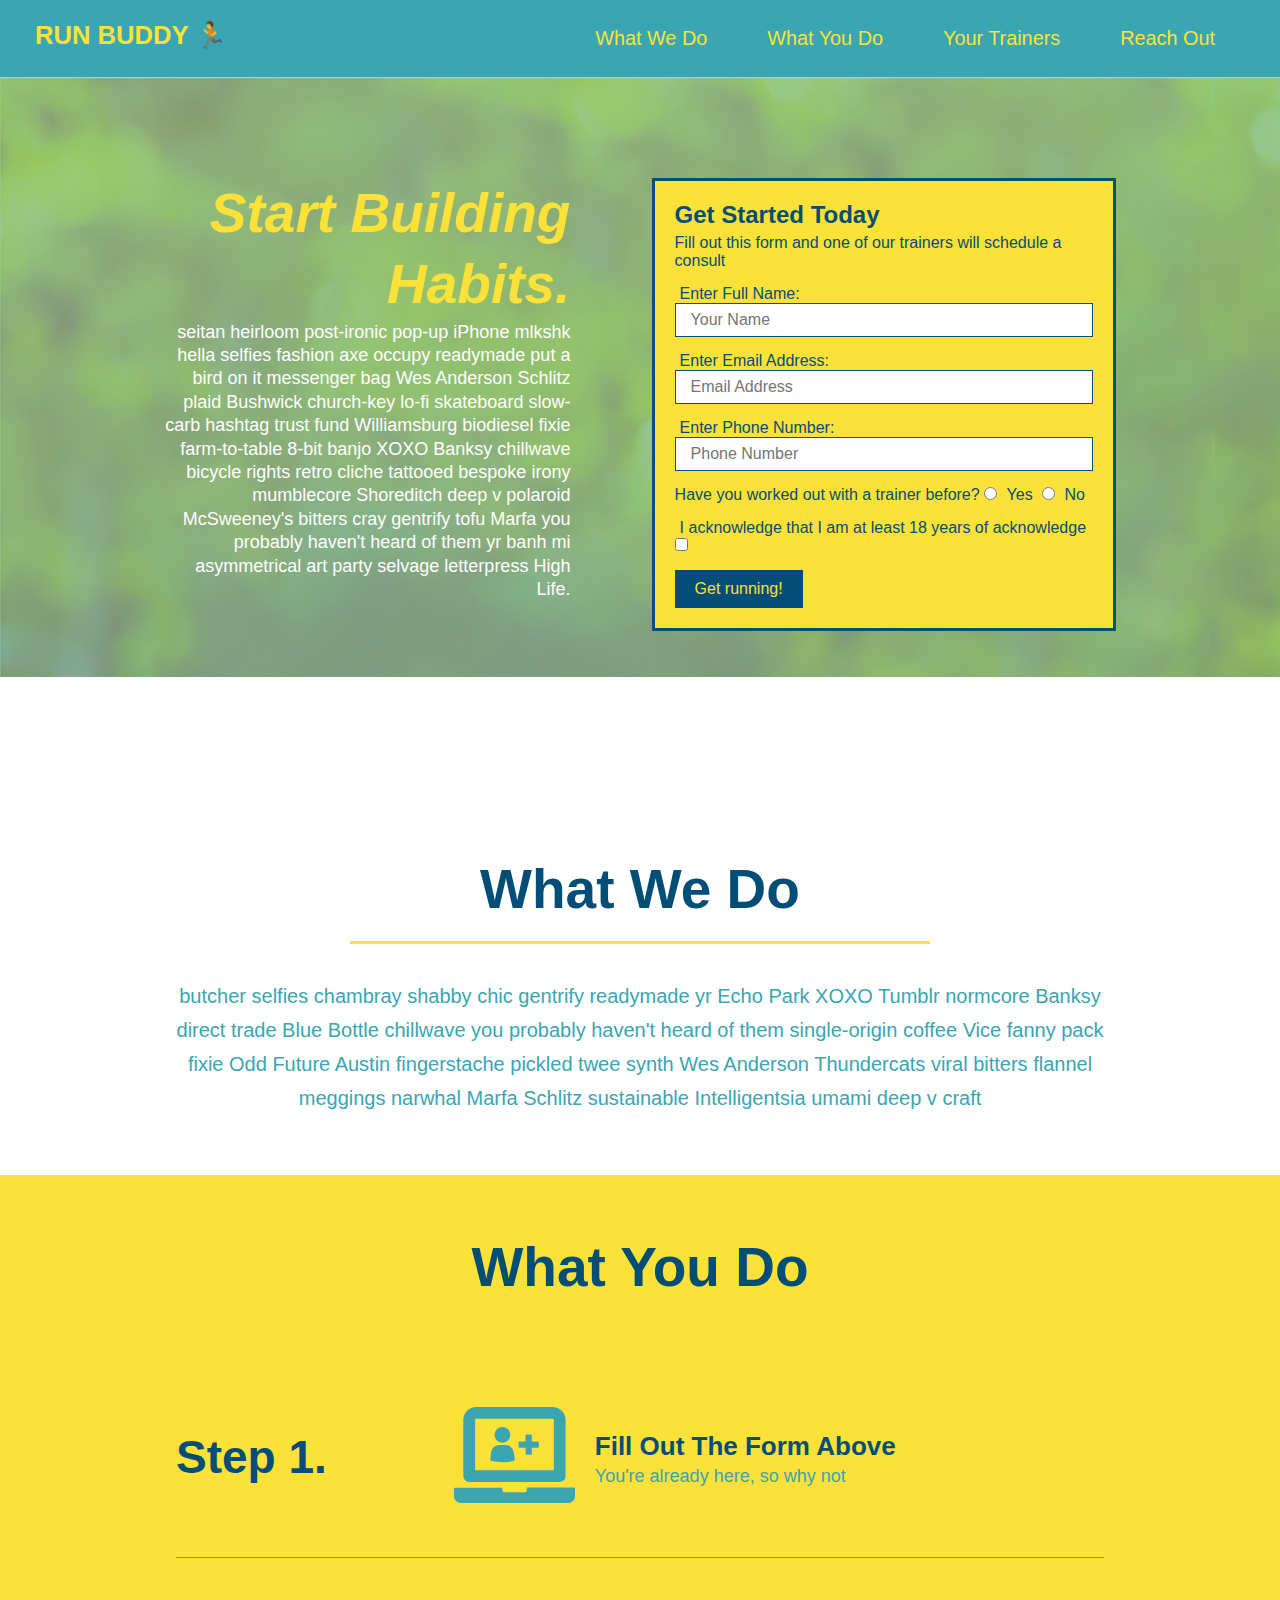
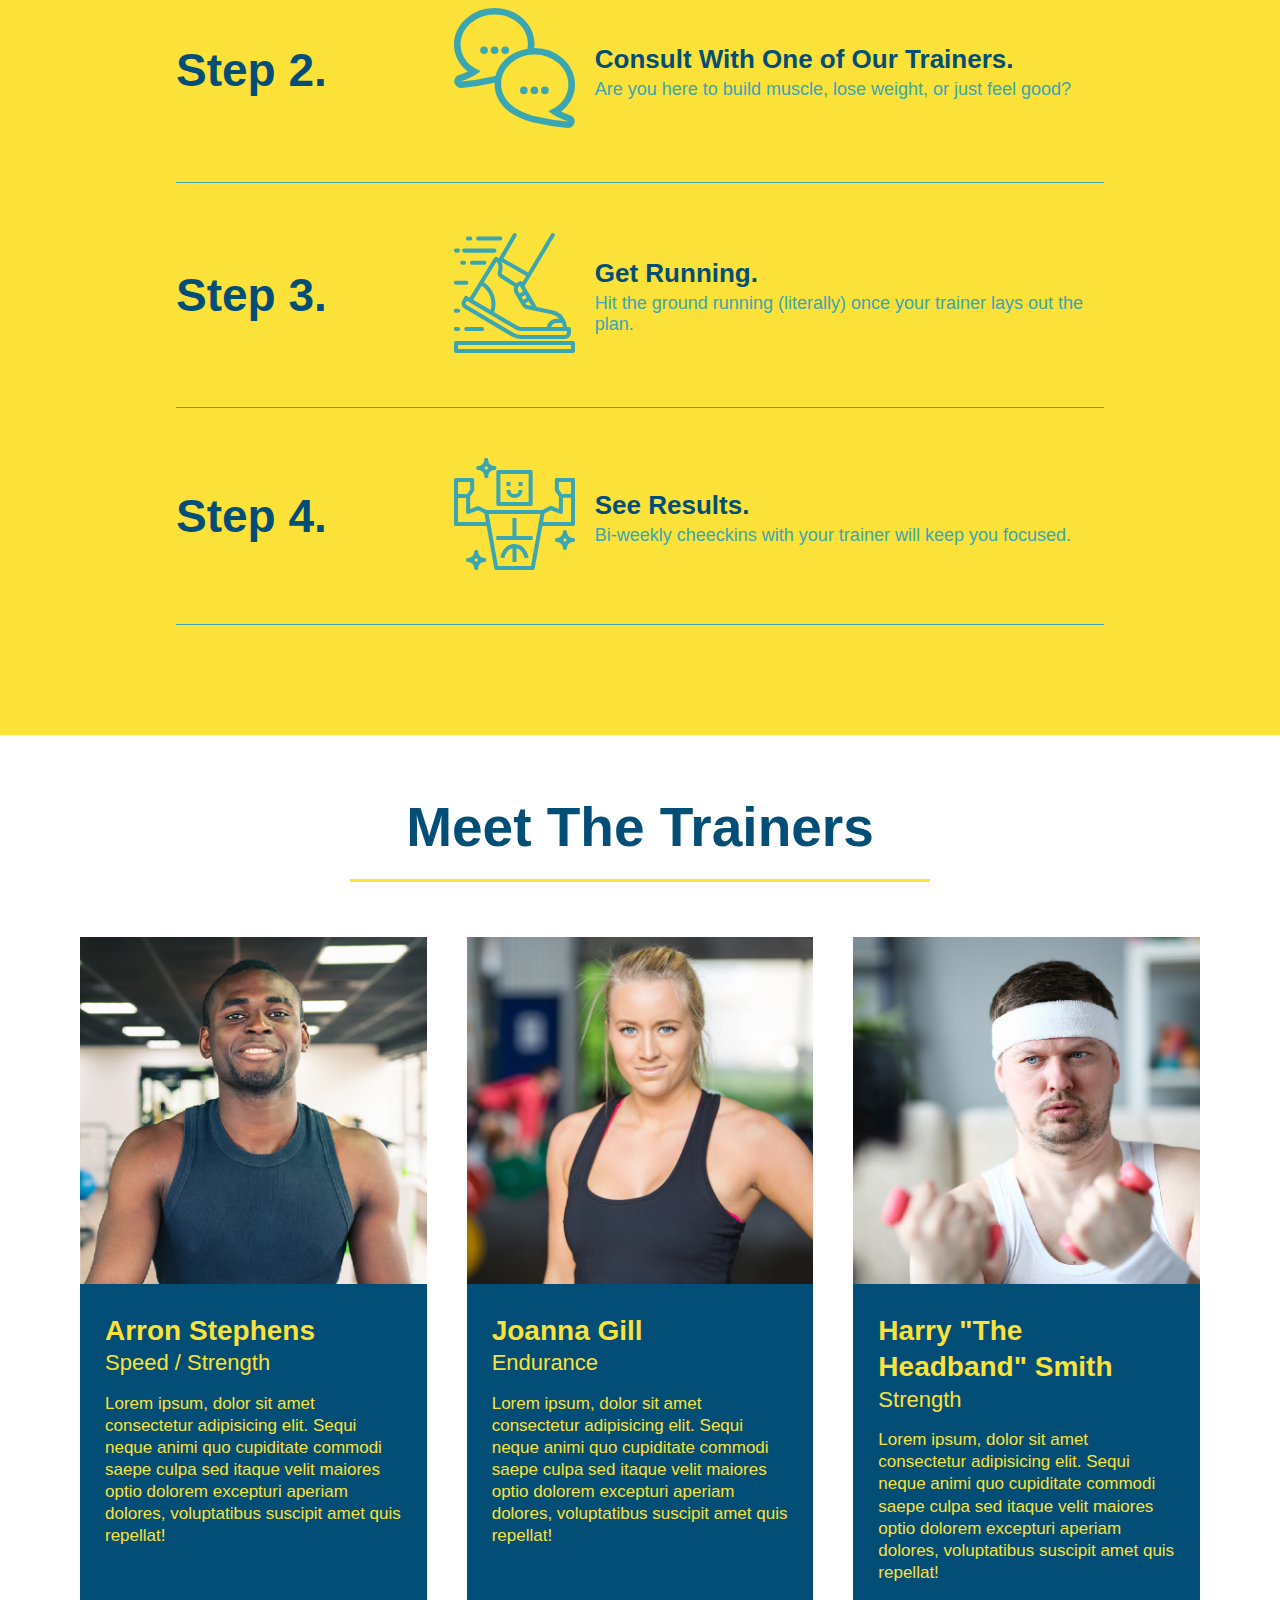
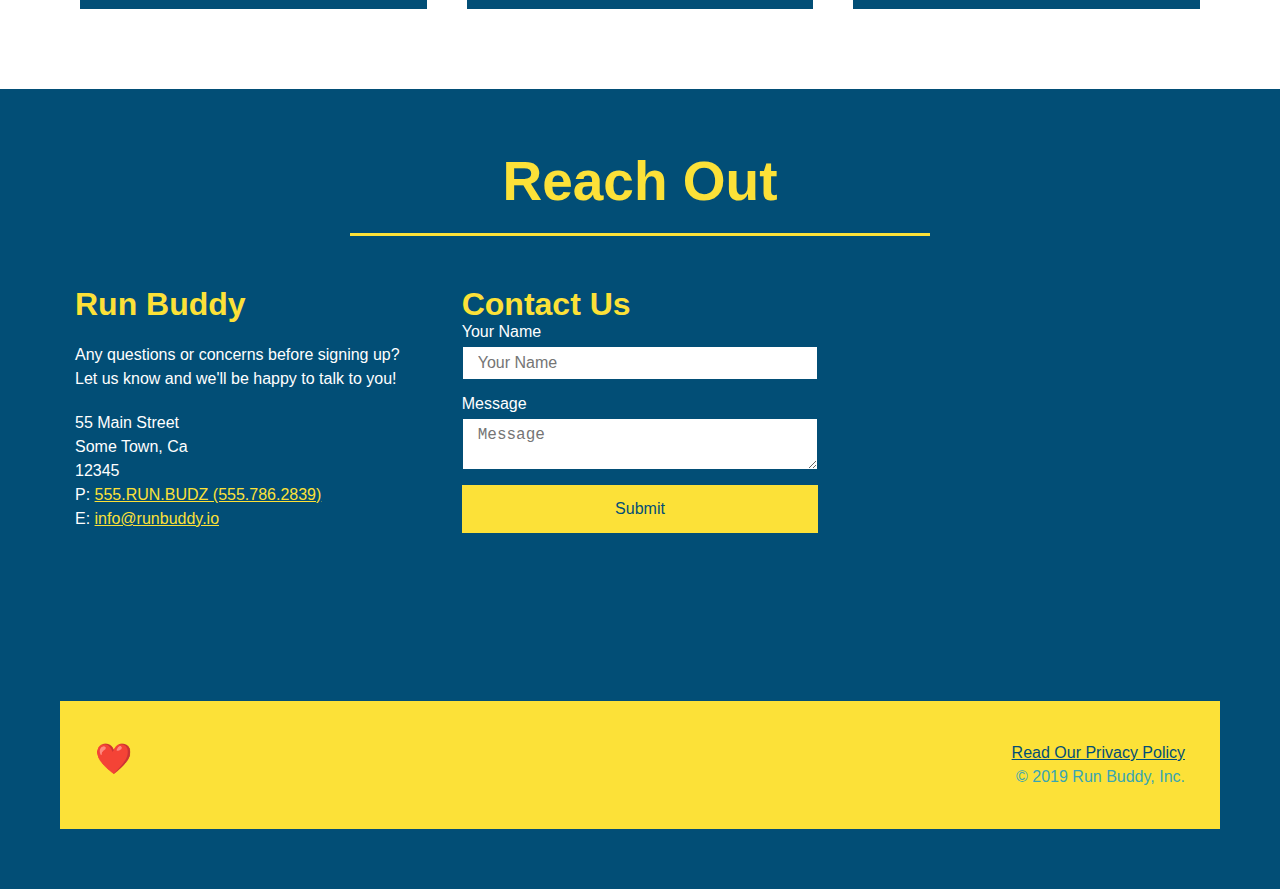
<file: index.html>
<!DOCTYPE html>
<html lang="en">
  <head>
    <link rel="stylesheet" href="./assets/css/style.css" />
    <meta name="viewport" content="width=device-width, initial-scale=1.0" />
    <meta charset="utf-8" />
    <title>Run Buddy</title>
  </head>

  <body>
    <!-- navigation -->
    <header>
      <h1>
        <a href="/">RUN BUDDY 🏃</a>
      </h1>
      <nav>
        <!-- Unordered list element -->
        <ul>
          <!-- List item element -->
          <li>
            <!-- Anchor element -->
            <a href="#what-we-do">What We Do</a>
          </li>
          <li>
            <a href="#what-you-do">What You Do</a>
          </li>
          <li>
            <a href="#your-trainers">Your Trainers</a>
          </li>
          <li>
            <a href="#reach-out">Reach Out</a>
          </li>
        </ul>
      </nav>
    </header>

    <section class="hero">
      <div class="hero-cta">
        <h2>Start Building Habits.</h2>
        <p>
          seitan heirloom post-ironic pop-up iPhone mlkshk hella selfies fashion axe occupy readymade put a bird on it messenger bag Wes Anderson Schlitz plaid Bushwick church-key lo-fi skateboard slow-carb hashtag trust fund Williamsburg biodiesel fixie farm-to-table 8-bit banjo XOXO Banksy chillwave bicycle rights retro cliche tattooed bespoke irony mumblecore Shoreditch deep v polaroid McSweeney's bitters cray gentrify tofu Marfa you probably haven't heard of them yr banh mi asymmetrical art party selvage letterpress High Life.
        </p>
      </div>
      <div class="hero-form">
        <h3>Get Started Today</h3>
        <p>
          Fill out this form and one of our trainers will schedule a consult
        </p>
        <form>
          <label for="name">Enter Full Name:</label>
          <input
            type="text"
            placeholder="Your Name"
            name="name"
            id="name"
            class="form-input"
          />
          <label for="email">Enter Email Address:</label>
          <input
            type="email"
            placeholder="Email Address"
            name="email"
            id="email"
            class="form-input"
          />
          <label for="phone">Enter Phone Number:</label>
          <input
            type="tel"
            placeholder="Phone Number"
            name="phone"
            id="phone"
            class="form-input"
          />
          <p>
            Have you worked out with a trainer before?
            <input type="radio" name="trainer-confirm" id="trainer-yes" />
            <label for="trainer-yes">Yes</label>
            <input type="radio" name="trainer-confirm" id="trainer-no" />
            <label for="trainer-no">No</label>
          </p>
          <p>
            <label for="checkbox">
              I acknowledge that I am at least 18 years of acknowledge
            </label>
            <input type="checkbox" name="confirm-age" id="checkbox" />
          </p>
          <button type="submit" class="button">Get running!</button>
        </form>
      </div>
    </section>

    <!-- hero/jumbotron -->
    <section></section>

    <!-- "what we do" section -->
    <section id="what-we-do" class="intro">
      <div class="flex-row">
        <h2 class="section-title primary-border">What We Do</h2>
      </div>
      <p>
        butcher selfies chambray shabby chic gentrify readymade yr Echo Park
        XOXO Tumblr normcore Banksy direct trade Blue Bottle chillwave you
        probably haven't heard of them single-origin coffee Vice fanny pack
        fixie Odd Future Austin fingerstache pickled twee synth Wes Anderson
        Thundercats viral bitters flannel meggings narwhal Marfa Schlitz
        sustainable Intelligentsia umami deep v craft
      </p>
    </section>

    <!-- "what you do" section-->
    <section id="what-you-do" class="steps" >
      <div class="flex-row">
        <h2 class="section-title primary-border">What You Do</h2>
      </div>
      <div class="step">
        <h3>Step 1.</h3>
        <div class="step-info">
          <div class="step-img">
            <img src="./assets/images/step-1.svg" alt="" />
          </div>
          <div class="step-text">
            <h4>Fill Out The Form Above</h4>
            <p>You're already here, so why not</p>
          </div>
        </div>
      </div>

      <div class="step">
        <h3>Step 2.</h3>
        <div class="step-info">
          <div class="step-img">
            <img src="./assets/images/step-2.svg" alt="" />
          </div>
          <div class="step-text">
            <h4>Consult With One of Our Trainers.</h4>
            <p>Are you here to build muscle, lose weight, or just feel good?</p>
          </div>
        </div>
      </div>

      <div class="step">
        <h3>Step 3.</h3>
        <div class="step-info">
          <div class="step-img">
            <img src="./assets/images/step-3.svg" alt="" />
          </div>
          <div class="step-text">
            <h4>Get Running.</h4>
            <p>Hit the ground running (literally) once your trainer lays out the plan.</p>
          </div>
        </div>
      </div>

      <div class="step">
        <h3>Step 4.</h3>
        <div class="step-info">
          <div class="step-img">
            <img src="./assets/images/step-4.svg" alt="" />
          </div>
          <div class="step-text">
            <h4>See Results.</h4>
            <p>Bi-weekly cheeckins with your trainer will keep you focused.</p>
          </div>
        </div>
      </div>
    </section>

    <!-- "meet the trainers" section -->
    <section id="your-trainers">
      <div class="flex-row">
        <h2 class="section-title primary-border">Meet The Trainers</h2>
      </div>

      <div class="trainers">
        <article class="trainer">
          <img src="./assets/images/trainer-1.jpg" alt="Arron Stephens in his workout clothes, ready to pump iron" />
          <div class="trainer-bio">
            <h3 class="trainer-name">Arron Stephens</h3>
            <h4 class="trainer-role">Speed / Strength</h4>
            <p>
              Lorem ipsum, dolor sit amet consectetur adipisicing elit. Sequi neque animi quo cupiditate commodi saepe culpa sed
              itaque velit maiores optio dolorem excepturi aperiam dolores, voluptatibus suscipit amet quis repellat!
            </p>
          </div>
        </article>
        <article class="trainer">
          <img src="./assets/images/trainer-2.jpg" alt="Joanna Gill cooling off after a workout" />
          <div class="trainer-bio">
            <h3 class="trainer-name">Joanna Gill</h3>
            <h4 class="trainer-role">Endurance</h4>
            <p>
              Lorem ipsum, dolor sit amet consectetur adipisicing elit. Sequi neque animi quo cupiditate commodi saepe culpa sed
              itaque velit maiores optio dolorem excepturi aperiam dolores, voluptatibus suscipit amet quis repellat!
            </p>
          </div>
        </article>
        <article class="trainer">
          <img src="./assets/images/trainer-3.jpg" alt="Harry Smith wearing a headband and lifting comically small pink weights" />
          <div class="trainer-bio">
            <h3 class="trainer-name">Harry "The Headband" Smith</h3>
            <h4 class="trainer-role">Strength</h4>
            <p>
              Lorem ipsum, dolor sit amet consectetur adipisicing elit. Sequi neque animi quo cupiditate commodi saepe culpa sed
              itaque velit maiores optio dolorem excepturi aperiam dolores, voluptatibus suscipit amet quis repellat!
            </p>
          </div>
        </article>
      </div>
    </section>

    <!-- "reach out" section -->
    <section id="reach-out" class="contact">
      <div class="flex-row">
        <h2 class="section-title primary-border">Reach Out</h2>
      </div>
      <div class="contact-info">
        <div>
          <h3>Run Buddy</h3>
          <p>
            Any questions or concerns before signing up?
            <br />
            Let us know and we'll be happy to talk to you!
          </p>
          <address>
            55 Main Street <br />
            Some Town, Ca <br />
            12345 <br />
            P: <a href="tel:555.786.2839">555.RUN.BUDZ (555.786.2839)</a><br />
            E: <a href="mailto://info@runbuddy.io">info@runbuddy.io</a>
          </address>
        </div>
        <div class="contact-form">
          <h3>Contact Us</h3>
          <form>
            <label for="contact-name">Your Name</label>
            <input type="text" id="contact-name" placeholder="Your Name" />
            <label for="contact-message">Message</label>
            <textarea id="contact-message" placeholder="Message"></textarea>
            <button type="submit">Submit</button>
          </form>
        </div>
        <iframe
          src="https://www.google.com/maps/embed?pb=!1m14!1m12!1m3!1d12182.30520634488!2d-74.0652613!3d40.2407219!2m3!1f0!2f0!3f0!3m2!1i1024!2i768!4f13.1!5e0!3m2!1sen!2sus!4v1561060983193!5m2!1sen!2sus"
          frameborder="0" style="border:0" allowfullscreen></iframe>
      </div>

    <!-- footer -->
    <footer>
      <h2>❤️ Made with love by Run Buddy</h2>
      <div>
        <a href="./privacy-policy.html">Read Our Privacy Policy</a><br />
        &copy; 2019 Run Buddy, Inc.
      </div>
    </footer>
  </body>
</html>
</file>
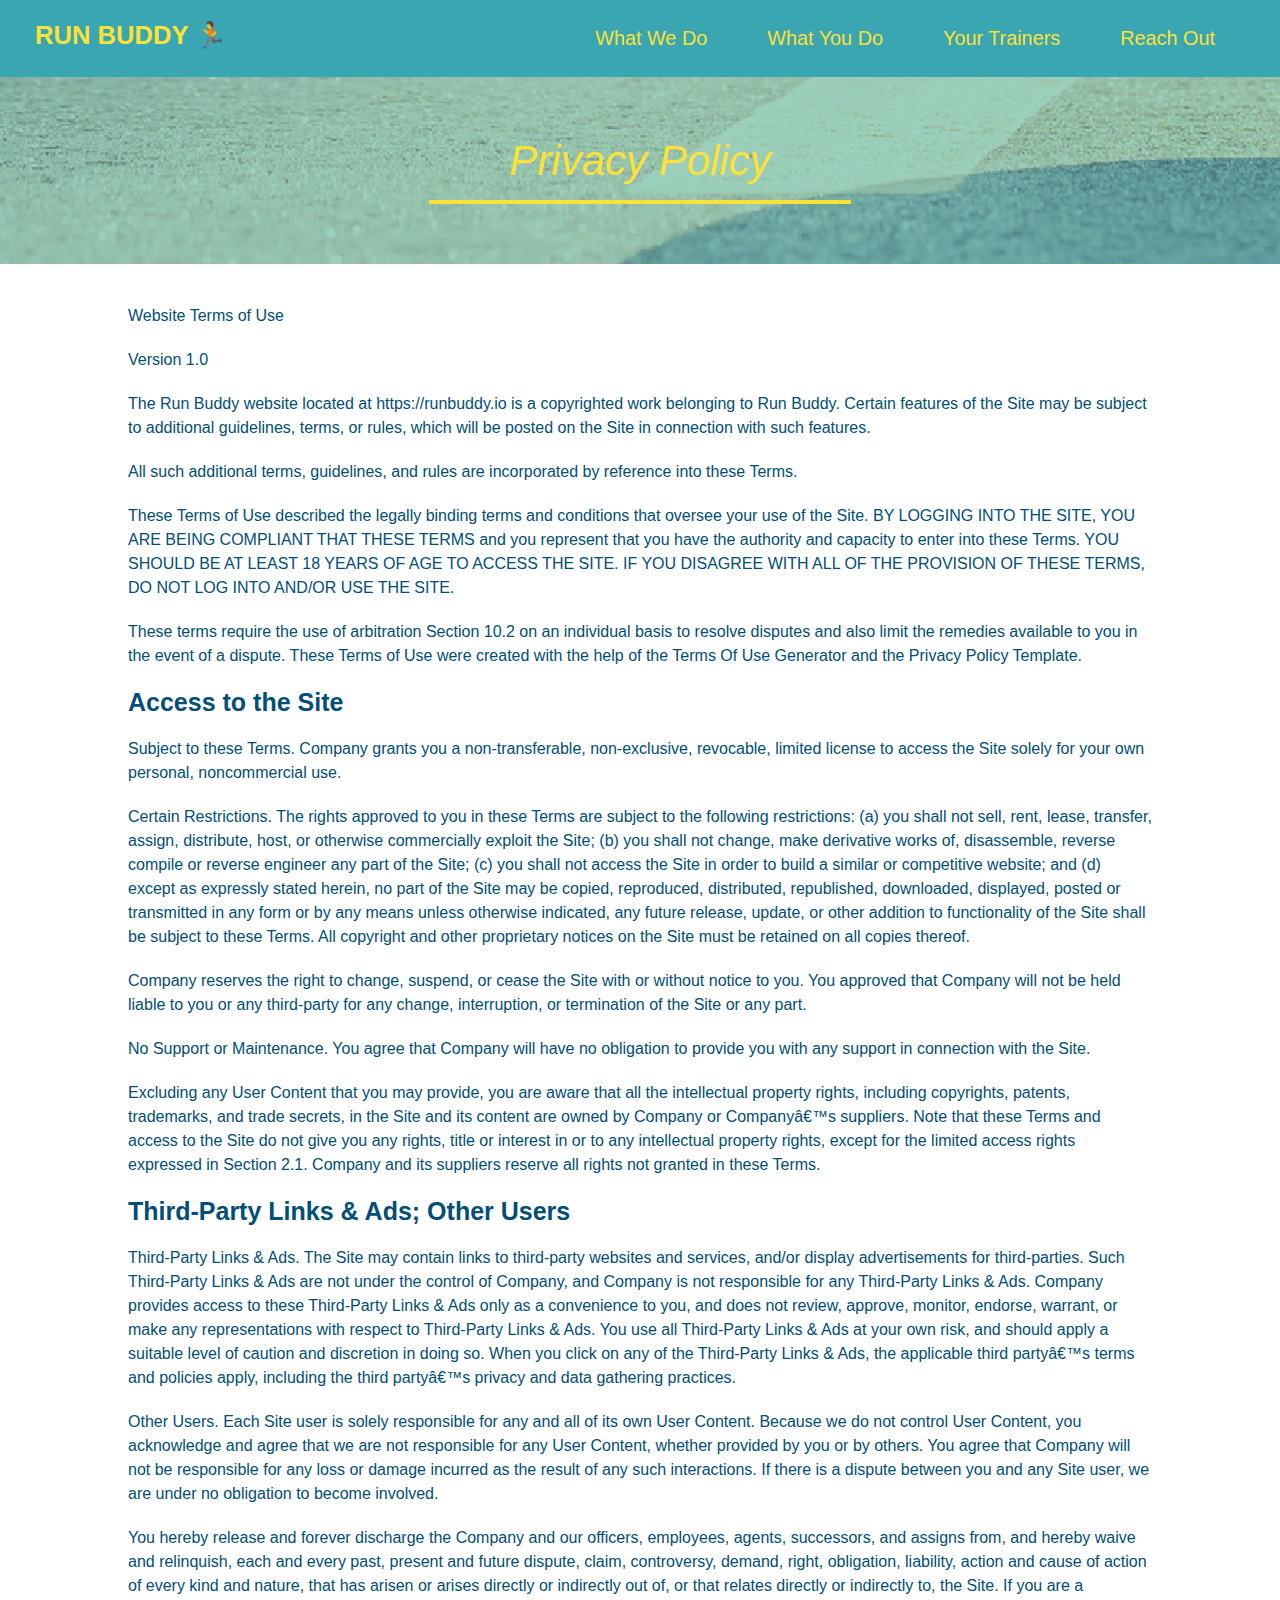
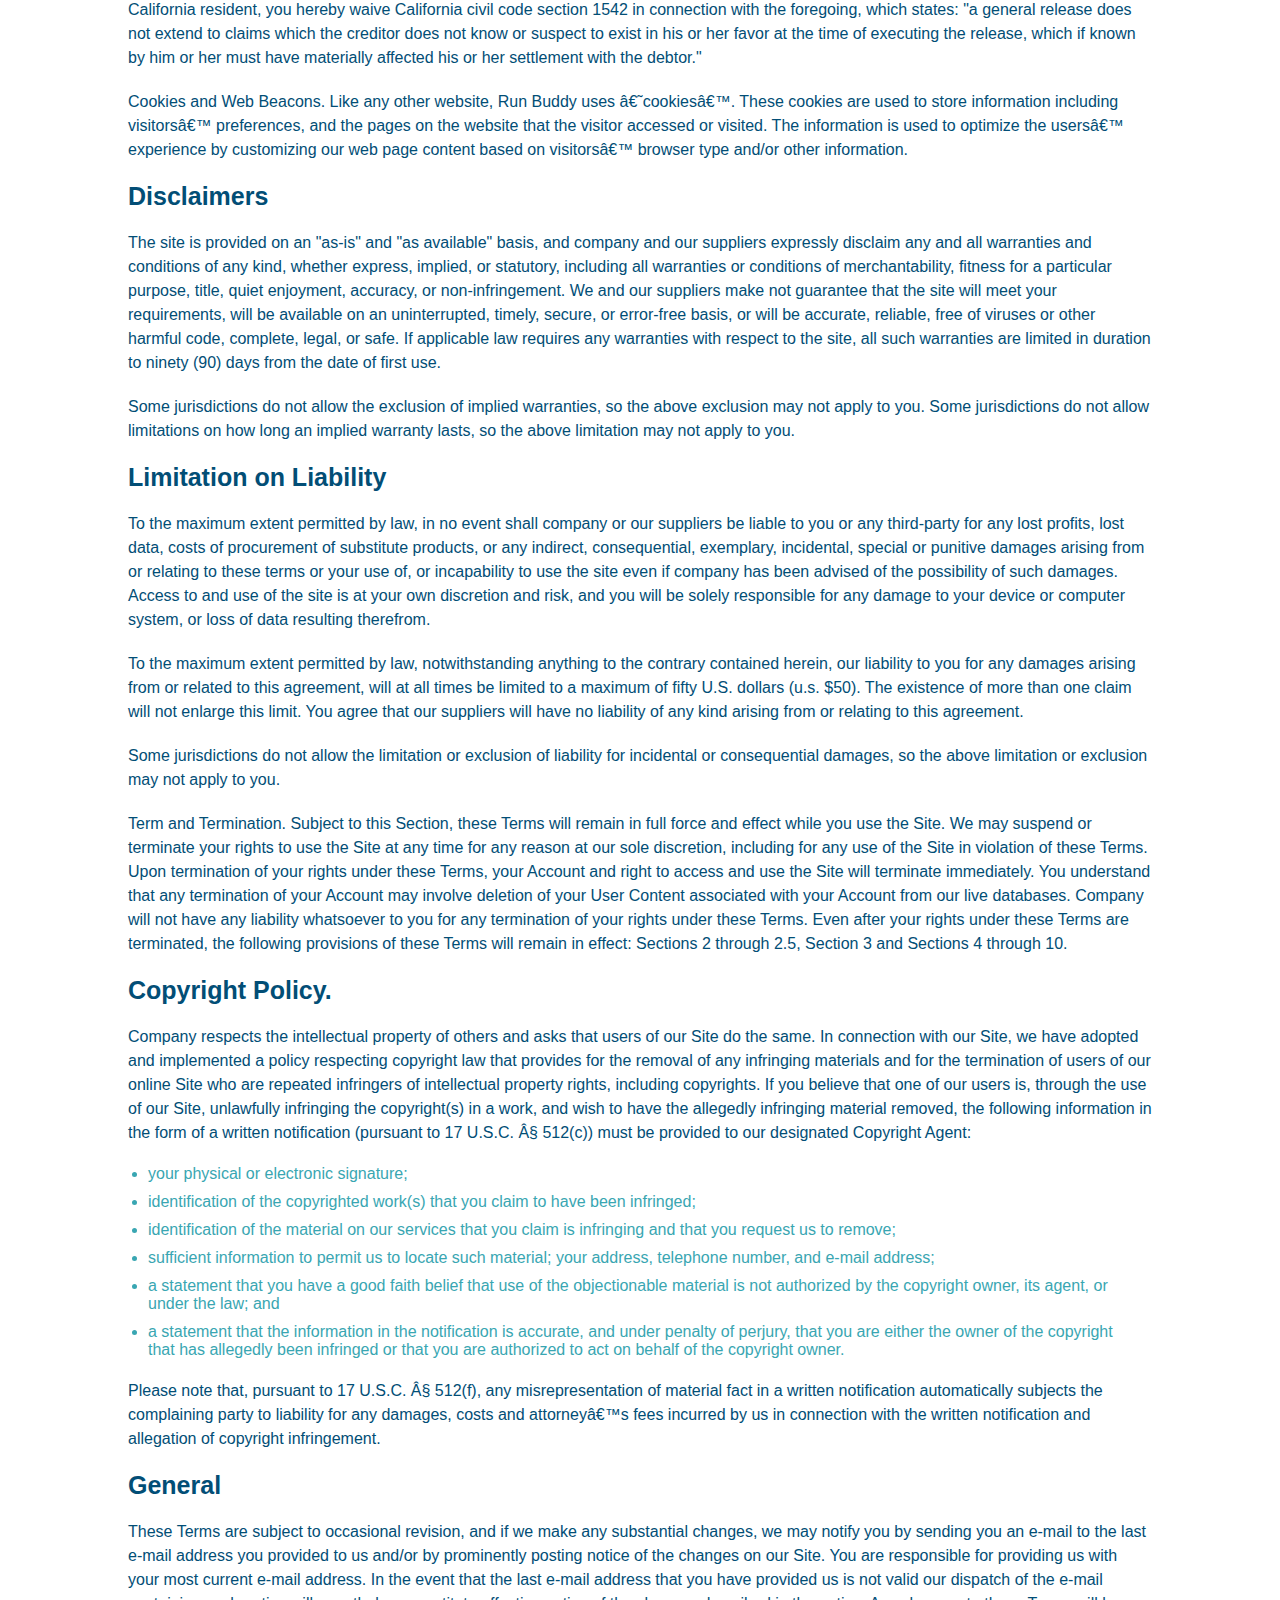
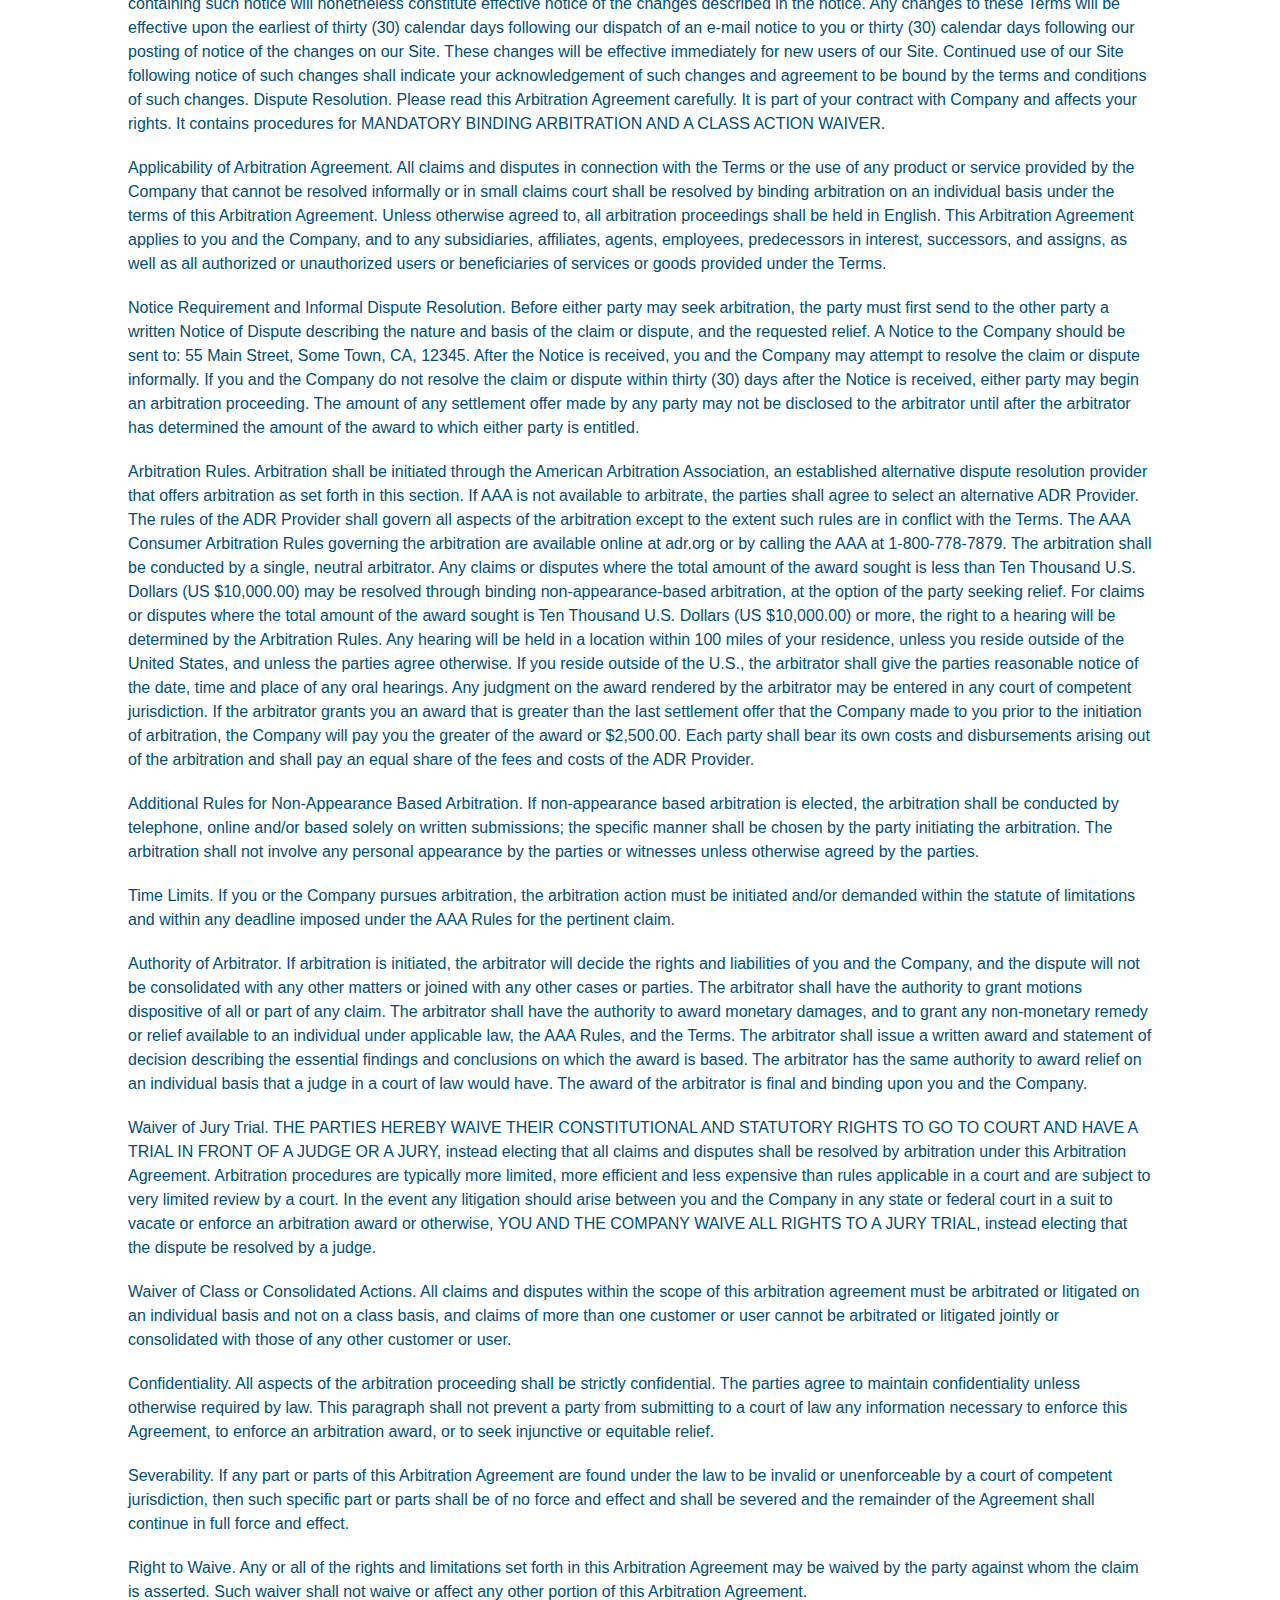
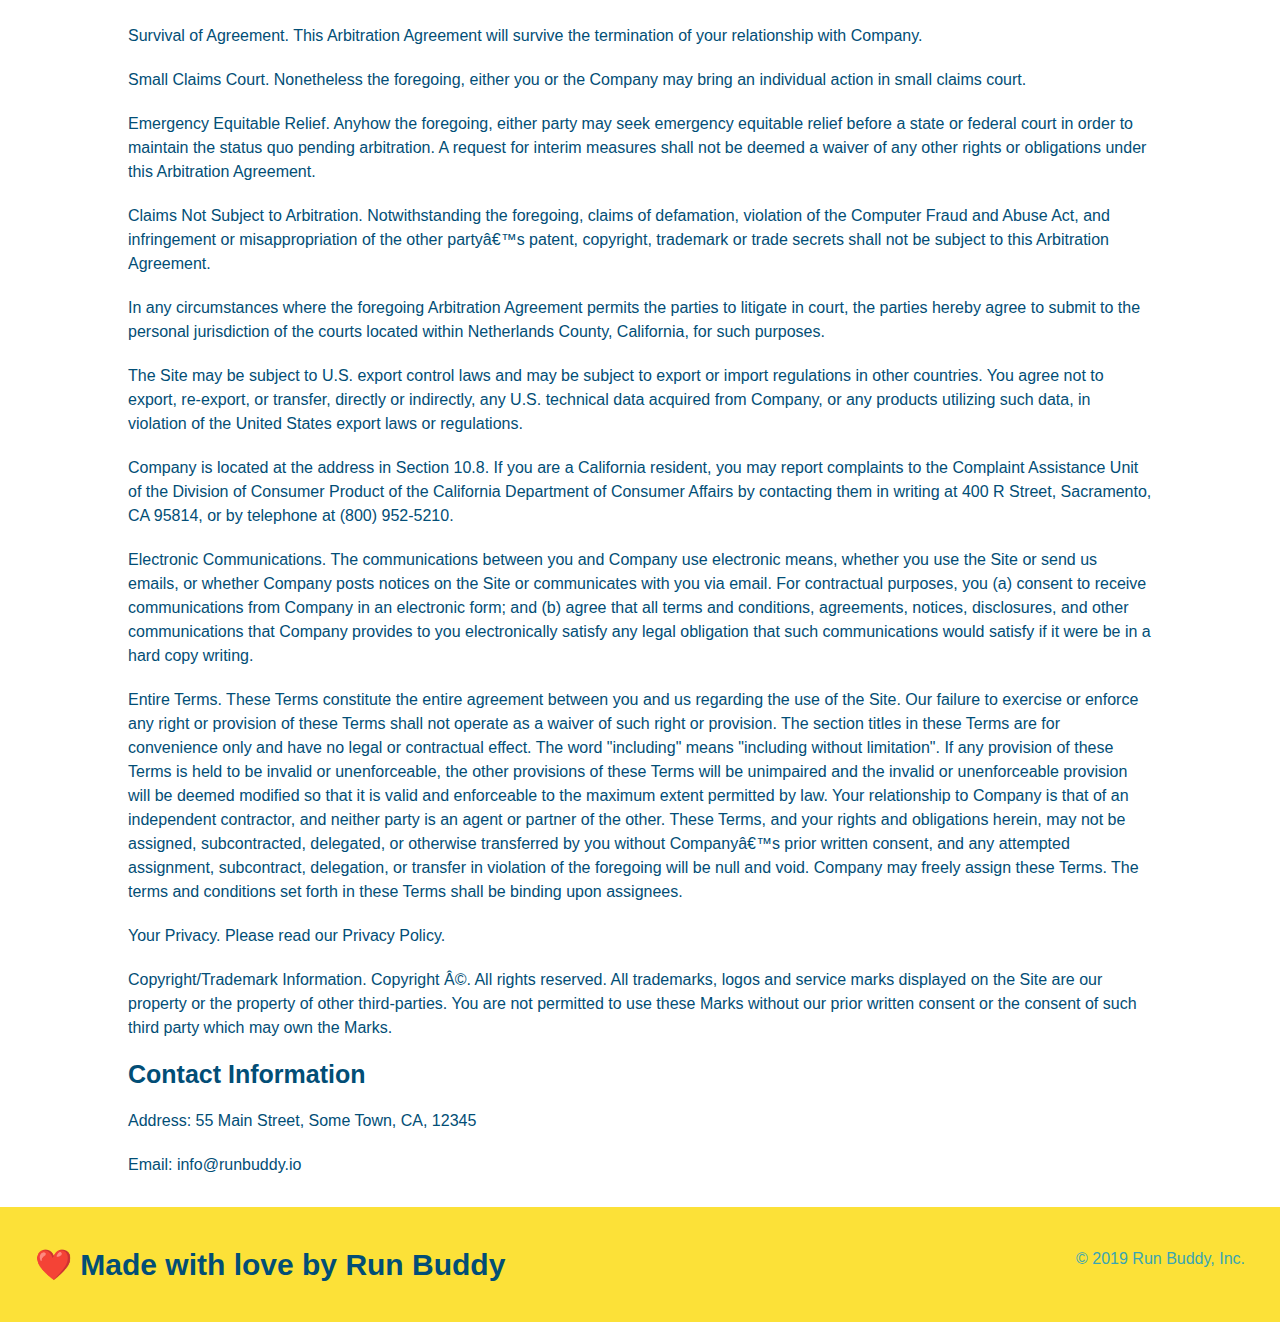
<file: privacy-policy.html>
<!DOCTYPE html>
<html lang="en">
    <head>
        <link rel="stylesheet" href="./assets/css/style.css" />
        <link rel="stylesheet" href="./assets/css/secondary-style.css" />
        <meta name="viewport" content="width=device-width, initial-scale=1.0" />
        <meta charset="UTF-8" />
        <title>Privacy Policy - Run Buddy</title>
    </head>
    <body>
            <!-- navigation -->
    <header>
        <h1>
          <a href="/">RUN BUDDY 🏃</a>
        </h1>
        <nav>
          <!-- Unordered list element -->
          <ul>
            <!-- List item element -->
            <li>
              <!-- Anchor element -->
              <a href="./index.html#what-we-do">What We Do</a>
            </li>
            <li>
              <a href="./index.html#what-you-do">What You Do</a>
            </li>
            <li>
              <a href="./index.html#your-trainers">Your Trainers</a>
            </li>
            <li>
              <a href="./index.html#reach-out">Reach Out</a>
            </li>
          </ul>
        </nav>
      </header>
      <!-- Hero -->
      <section class="hero hero-secondary">
        <h2 class="page-title">
            Privacy Policy
        </h2>
      </section>
      <article class="secondary-content">
        <p>
            Website Terms of Use
          </p>
    
          <p>
            Version 1.0
          </p>
    
          <p>
            The Run Buddy website located at https://runbuddy.io is a copyrighted work belonging to Run Buddy. Certain
            features of the Site may be subject to additional guidelines, terms, or rules, which will be posted on the Site
            in connection with such features.
          </p>
    
          <p>
            All such additional terms, guidelines, and rules are incorporated by reference into these Terms.
          </p>
    
          <p>
            These Terms of Use described the legally binding terms and conditions that oversee your use of the Site. BY
            LOGGING INTO THE SITE, YOU ARE BEING COMPLIANT THAT THESE TERMS and you represent that you have the authority
            and capacity to enter into these Terms. YOU SHOULD BE AT LEAST 18 YEARS OF AGE TO ACCESS THE SITE. IF YOU
            DISAGREE WITH ALL OF THE PROVISION OF THESE TERMS, DO NOT LOG INTO AND/OR USE THE SITE.
          </p>
    
          <p>
            These terms require the use of arbitration Section 10.2 on an individual basis to resolve disputes and also
            limit the remedies available to you in the event of a dispute. These Terms of Use were created with the help of
            the Terms Of Use Generator and the Privacy Policy Template.
          </p>
    
          <h3>
            Access to the Site
          </h3>
    
          <p>
            Subject to these Terms. Company grants you a non-transferable, non-exclusive, revocable, limited license to
            access the Site solely for your own personal, noncommercial use.
          </p>
    
          <p>
            Certain Restrictions. The rights approved to you in these Terms are subject to the following restrictions: (a)
            you shall not sell, rent, lease, transfer, assign, distribute, host, or otherwise commercially exploit the Site;
            (b) you shall not change, make derivative works of, disassemble, reverse compile or reverse engineer any part of
            the Site; (c) you shall not access the Site in order to build a similar or competitive website; and (d) except
            as expressly stated herein, no part of the Site may be copied, reproduced, distributed, republished, downloaded,
            displayed, posted or transmitted in any form or by any means unless otherwise indicated, any future release,
            update, or other addition to functionality of the Site shall be subject to these Terms. All copyright and other
            proprietary notices on the Site must be retained on all copies thereof.
          </p>
    
          <p>
            Company reserves the right to change, suspend, or cease the Site with or without notice to you. You approved
            that Company will not be held liable to you or any third-party for any change, interruption, or termination of
            the Site or any part.
          </p>
    
          <p>
            No Support or Maintenance. You agree that Company will have no obligation to provide you with any support in
            connection with the Site.
          </p>
    
          <p>
            Excluding any User Content that you may provide, you are aware that all the intellectual property rights,
            including copyrights, patents, trademarks, and trade secrets, in the Site and its content are owned by Company
            or Companyâ€™s suppliers. Note that these Terms and access to the Site do not give you any rights, title or
            interest in or to any intellectual property rights, except for the limited access rights expressed in Section
            2.1. Company and its suppliers reserve all rights not granted in these Terms.
          </p>
    
          <h3>
            Third-Party Links & Ads; Other Users
          </h3>
    
          <p>
            Third-Party Links & Ads. The Site may contain links to third-party websites and services, and/or display
            advertisements for third-parties. Such Third-Party Links & Ads are not under the control of Company, and Company
            is not responsible for any Third-Party Links & Ads. Company provides access to these Third-Party Links & Ads
            only as a convenience to you, and does not review, approve, monitor, endorse, warrant, or make any
            representations with respect to Third-Party Links & Ads. You use all Third-Party Links & Ads at your own risk,
            and should apply a suitable level of caution and discretion in doing so. When you click on any of the
            Third-Party Links & Ads, the applicable third partyâ€™s terms and policies apply, including the third partyâ€™s
            privacy and data gathering practices.
          </p>
    
          <p>
            Other Users. Each Site user is solely responsible for any and all of its own User Content. Because we do not
            control User Content, you acknowledge and agree that we are not responsible for any User Content, whether
            provided by you or by others. You agree that Company will not be responsible for any loss or damage incurred as
            the result of any such interactions. If there is a dispute between you and any Site user, we are under no
            obligation to become involved.
          </p>
    
          <p>
            You hereby release and forever discharge the Company and our officers, employees, agents, successors, and
            assigns from, and hereby waive and relinquish, each and every past, present and future dispute, claim,
            controversy, demand, right, obligation, liability, action and cause of action of every kind and nature, that has
            arisen or arises directly or indirectly out of, or that relates directly or indirectly to, the Site. If you are
            a California resident, you hereby waive California civil code section 1542 in connection with the foregoing,
            which states: "a general release does not extend to claims which the creditor does not know or suspect to exist
            in his or her favor at the time of executing the release, which if known by him or her must have materially
            affected his or her settlement with the debtor."
          </p>
    
          <p>
            Cookies and Web Beacons. Like any other website, Run Buddy uses â€˜cookiesâ€™. These cookies are used to store
            information including visitorsâ€™ preferences, and the pages on the website that the visitor accessed or visited.
            The information is used to optimize the usersâ€™ experience by customizing our web page content based on visitorsâ€™
            browser type and/or other information.
          </p>
    
          <h3>
            Disclaimers
          </h3>
    
          <p>
            The site is provided on an "as-is" and "as available" basis, and company and our suppliers expressly disclaim
            any and all warranties and conditions of any kind, whether express, implied, or statutory, including all
            warranties or conditions of merchantability, fitness for a particular purpose, title, quiet enjoyment, accuracy,
            or non-infringement. We and our suppliers make not guarantee that the site will meet your requirements, will be
            available on an uninterrupted, timely, secure, or error-free basis, or will be accurate, reliable, free of
            viruses or other harmful code, complete, legal, or safe. If applicable law requires any warranties with respect
            to the site, all such warranties are limited in duration to ninety (90) days from the date of first use.
          </p>
    
          <p>
            Some jurisdictions do not allow the exclusion of implied warranties, so the above exclusion may not apply to
            you. Some jurisdictions do not allow limitations on how long an implied warranty lasts, so the above limitation
            may not apply to you.
          </p>
    
          <h3>
            Limitation on Liability
          </h3>
    
          <p>
            To the maximum extent permitted by law, in no event shall company or our suppliers be liable to you or any
            third-party for any lost profits, lost data, costs of procurement of substitute products, or any indirect,
            consequential, exemplary, incidental, special or punitive damages arising from or relating to these terms or
            your use of, or incapability to use the site even if company has been advised of the possibility of such
            damages. Access to and use of the site is at your own discretion and risk, and you will be solely responsible
            for any damage to your device or computer system, or loss of data resulting therefrom.
          </p>
    
          <p>
            To the maximum extent permitted by law, notwithstanding anything to the contrary contained herein, our liability
            to you for any damages arising from or related to this agreement, will at all times be limited to a maximum of
            fifty U.S. dollars (u.s. $50). The existence of more than one claim will not enlarge this limit. You agree that
            our suppliers will have no liability of any kind arising from or relating to this agreement.
          </p>
    
          <p>
            Some jurisdictions do not allow the limitation or exclusion of liability for incidental or consequential
            damages, so the above limitation or exclusion may not apply to you.
          </p>
    
          <p>
            Term and Termination. Subject to this Section, these Terms will remain in full force and effect while you use
            the Site. We may suspend or terminate your rights to use the Site at any time for any reason at our sole
            discretion, including for any use of the Site in violation of these Terms. Upon termination of your rights under
            these Terms, your Account and right to access and use the Site will terminate immediately. You understand that
            any termination of your Account may involve deletion of your User Content associated with your Account from our
            live databases. Company will not have any liability whatsoever to you for any termination of your rights under
            these Terms. Even after your rights under these Terms are terminated, the following provisions of these Terms
            will remain in effect: Sections 2 through 2.5, Section 3 and Sections 4 through 10.
          </p>
    
          <h3>
            Copyright Policy.
          </h3>
    
          <p>
            Company respects the intellectual property of others and asks that users of our Site do the same. In connection
            with our Site, we have adopted and implemented a policy respecting copyright law that provides for the removal
            of any infringing materials and for the termination of users of our online Site who are repeated infringers of
            intellectual property rights, including copyrights. If you believe that one of our users is, through the use of
            our Site, unlawfully infringing the copyright(s) in a work, and wish to have the allegedly infringing material
            removed, the following information in the form of a written notification (pursuant to 17 U.S.C. Â§ 512(c)) must
            be provided to our designated Copyright Agent:
          </p>
    
          <ul>
            <li>
              your physical or electronic signature;
            </li>
            <li>
              identification of the copyrighted work(s) that you claim to have been infringed;
            </li>
            <li>
              identification of the material on our services that you claim is infringing and that you request us to remove;
            </li>
            <li>
              sufficient information to permit us to locate such material; your address, telephone number, and e-mail
              address;
            </li>
            <li>
              a statement that you have a good faith belief that use of the objectionable material is not authorized by the
              copyright owner, its agent, or under the law; and
            </li>
            <li>
              a statement that the information in the notification is accurate, and under penalty of perjury, that you are
              either the owner of the copyright that has allegedly been infringed or that you are authorized to act on
              behalf of the copyright owner.
            </li>
          </ul>
    
          <p>
            Please note that, pursuant to 17 U.S.C. Â§ 512(f), any misrepresentation of material fact in a written
            notification automatically subjects the complaining party to liability for any damages, costs and attorneyâ€™s
            fees incurred by us in connection with the written notification and allegation of copyright infringement.
          </p>
    
          <h3>
            General
          </h3>
    
          <p>
            These Terms are subject to occasional revision, and if we make any substantial changes, we may notify you by
            sending you an e-mail to the last e-mail address you provided to us and/or by prominently posting notice of the
            changes on our Site. You are responsible for providing us with your most current e-mail address. In the event
            that the last e-mail address that you have provided us is not valid our dispatch of the e-mail containing such
            notice will nonetheless constitute effective notice of the changes described in the notice. Any changes to these
            Terms will be effective upon the earliest of thirty (30) calendar days following our dispatch of an e-mail
            notice to you or thirty (30) calendar days following our posting of notice of the changes on our Site. These
            changes will be effective immediately for new users of our Site. Continued use of our Site following notice of
            such changes shall indicate your acknowledgement of such changes and agreement to be bound by the terms and
            conditions of such changes. Dispute Resolution. Please read this Arbitration Agreement carefully. It is part of
            your contract with Company and affects your rights. It contains procedures for MANDATORY BINDING ARBITRATION AND
            A CLASS ACTION WAIVER.
          </p>
    
          <p>
            Applicability of Arbitration Agreement. All claims and disputes in connection with the Terms or the use of any
            product or service provided by the Company that cannot be resolved informally or in small claims court shall be
            resolved by binding arbitration on an individual basis under the terms of this Arbitration Agreement. Unless
            otherwise agreed to, all arbitration proceedings shall be held in English. This Arbitration Agreement applies to
            you and the Company, and to any subsidiaries, affiliates, agents, employees, predecessors in interest,
            successors, and assigns, as well as all authorized or unauthorized users or beneficiaries of services or goods
            provided under the Terms.
          </p>
    
          <p>
            Notice Requirement and Informal Dispute Resolution. Before either party may seek arbitration, the party must
            first send to the other party a written Notice of Dispute describing the nature and basis of the claim or
            dispute, and the requested relief. A Notice to the Company should be sent to: 55 Main Street, Some Town, CA,
            12345. After the Notice is received, you and the Company may attempt to resolve the claim or dispute informally.
            If you and the Company do not resolve the claim or dispute within thirty (30) days after the Notice is received,
            either party may begin an arbitration proceeding. The amount of any settlement offer made by any party may not
            be disclosed to the arbitrator until after the arbitrator has determined the amount of the award to which either
            party is entitled.
          </p>
    
          <p>
            Arbitration Rules. Arbitration shall be initiated through the American Arbitration Association, an established
            alternative dispute resolution provider that offers arbitration as set forth in this section. If AAA is not
            available to arbitrate, the parties shall agree to select an alternative ADR Provider. The rules of the ADR
            Provider shall govern all aspects of the arbitration except to the extent such rules are in conflict with the
            Terms. The AAA Consumer Arbitration Rules governing the arbitration are available online at adr.org or by
            calling the AAA at 1-800-778-7879. The arbitration shall be conducted by a single, neutral arbitrator. Any
            claims or disputes where the total amount of the award sought is less than Ten Thousand U.S. Dollars (US
            $10,000.00) may be resolved through binding non-appearance-based arbitration, at the option of the party seeking
            relief. For claims or disputes where the total amount of the award sought is Ten Thousand U.S. Dollars (US
            $10,000.00) or more, the right to a hearing will be determined by the Arbitration Rules. Any hearing will be
            held in a location within 100 miles of your residence, unless you reside outside of the United States, and
            unless the parties agree otherwise. If you reside outside of the U.S., the arbitrator shall give the parties
            reasonable notice of the date, time and place of any oral hearings. Any judgment on the award rendered by the
            arbitrator may be entered in any court of competent jurisdiction. If the arbitrator grants you an award that is
            greater than the last settlement offer that the Company made to you prior to the initiation of arbitration, the
            Company will pay you the greater of the award or $2,500.00. Each party shall bear its own costs and
            disbursements arising out of the arbitration and shall pay an equal share of the fees and costs of the ADR
            Provider.
          </p>
    
          <p>
            Additional Rules for Non-Appearance Based Arbitration. If non-appearance based arbitration is elected, the
            arbitration shall be conducted by telephone, online and/or based solely on written submissions; the specific
            manner shall be chosen by the party initiating the arbitration. The arbitration shall not involve any personal
            appearance by the parties or witnesses unless otherwise agreed by the parties.
          </p>
    
          <p>
            Time Limits. If you or the Company pursues arbitration, the arbitration action must be initiated and/or demanded
            within the statute of limitations and within any deadline imposed under the AAA Rules for the pertinent claim.
          </p>
    
          <p>
            Authority of Arbitrator. If arbitration is initiated, the arbitrator will decide the rights and liabilities of
            you and the Company, and the dispute will not be consolidated with any other matters or joined with any other
            cases or parties. The arbitrator shall have the authority to grant motions dispositive of all or part of any
            claim. The arbitrator shall have the authority to award monetary damages, and to grant any non-monetary remedy
            or relief available to an individual under applicable law, the AAA Rules, and the Terms. The arbitrator shall
            issue a written award and statement of decision describing the essential findings and conclusions on which the
            award is based. The arbitrator has the same authority to award relief on an individual basis that a judge in a
            court of law would have. The award of the arbitrator is final and binding upon you and the Company.
          </p>
    
          <p>
            Waiver of Jury Trial. THE PARTIES HEREBY WAIVE THEIR CONSTITUTIONAL AND STATUTORY RIGHTS TO GO TO COURT AND HAVE
            A TRIAL IN FRONT OF A JUDGE OR A JURY, instead electing that all claims and disputes shall be resolved by
            arbitration under this Arbitration Agreement. Arbitration procedures are typically more limited, more efficient
            and less expensive than rules applicable in a court and are subject to very limited review by a court. In the
            event any litigation should arise between you and the Company in any state or federal court in a suit to vacate
            or enforce an arbitration award or otherwise, YOU AND THE COMPANY WAIVE ALL RIGHTS TO A JURY TRIAL, instead
            electing that the dispute be resolved by a judge.
          </p>
    
          <p>
            Waiver of Class or Consolidated Actions. All claims and disputes within the scope of this arbitration agreement
            must be arbitrated or litigated on an individual basis and not on a class basis, and claims of more than one
            customer or user cannot be arbitrated or litigated jointly or consolidated with those of any other customer or
            user.
          </p>
    
          <p>
            Confidentiality. All aspects of the arbitration proceeding shall be strictly confidential. The parties agree to
            maintain confidentiality unless otherwise required by law. This paragraph shall not prevent a party from
            submitting to a court of law any information necessary to enforce this Agreement, to enforce an arbitration
            award, or to seek injunctive or equitable relief.
          </p>
    
          <p>
            Severability. If any part or parts of this Arbitration Agreement are found under the law to be invalid or
            unenforceable by a court of competent jurisdiction, then such specific part or parts shall be of no force and
            effect and shall be severed and the remainder of the Agreement shall continue in full force and effect.
          </p>
    
          <p>
            Right to Waive. Any or all of the rights and limitations set forth in this Arbitration Agreement may be waived
            by the party against whom the claim is asserted. Such waiver shall not waive or affect any other portion of this
            Arbitration Agreement.
          </p>
    
          <p>
            Survival of Agreement. This Arbitration Agreement will survive the termination of your relationship with
            Company.
          </p>
    
          <p>
            Small Claims Court. Nonetheless the foregoing, either you or the Company may bring an individual action in small
            claims court.
          </p>
    
          <p>
            Emergency Equitable Relief. Anyhow the foregoing, either party may seek emergency equitable relief before a
            state or federal court in order to maintain the status quo pending arbitration. A request for interim measures
            shall not be deemed a waiver of any other rights or obligations under this Arbitration Agreement.
          </p>
    
          <p>
            Claims Not Subject to Arbitration. Notwithstanding the foregoing, claims of defamation, violation of the
            Computer Fraud and Abuse Act, and infringement or misappropriation of the other partyâ€™s patent, copyright,
            trademark or trade secrets shall not be subject to this Arbitration Agreement.
          </p>
    
          <p>
            In any circumstances where the foregoing Arbitration Agreement permits the parties to litigate in court, the
            parties hereby agree to submit to the personal jurisdiction of the courts located within Netherlands County,
            California, for such purposes.
          </p>
    
          <p>
            The Site may be subject to U.S. export control laws and may be subject to export or import regulations in other
            countries. You agree not to export, re-export, or transfer, directly or indirectly, any U.S. technical data
            acquired from Company, or any products utilizing such data, in violation of the United States export laws or
            regulations.
          </p>
    
          <p>
            Company is located at the address in Section 10.8. If you are a California resident, you may report complaints
            to the Complaint Assistance Unit of the Division of Consumer Product of the California Department of Consumer
            Affairs by contacting them in writing at 400 R Street, Sacramento, CA 95814, or by telephone at (800) 952-5210.
          </p>
    
          <p>
            Electronic Communications. The communications between you and Company use electronic means, whether you use the
            Site or send us emails, or whether Company posts notices on the Site or communicates with you via email. For
            contractual purposes, you (a) consent to receive communications from Company in an electronic form; and (b)
            agree that all terms and conditions, agreements, notices, disclosures, and other communications that Company
            provides to you electronically satisfy any legal obligation that such communications would satisfy if it were be
            in a hard copy writing.
          </p>
    
          <p>
            Entire Terms. These Terms constitute the entire agreement between you and us regarding the use of the Site. Our
            failure to exercise or enforce any right or provision of these Terms shall not operate as a waiver of such right
            or provision. The section titles in these Terms are for convenience only and have no legal or contractual
            effect. The word "including" means "including without limitation". If any provision of these Terms is held to be
            invalid or unenforceable, the other provisions of these Terms will be unimpaired and the invalid or
            unenforceable provision will be deemed modified so that it is valid and enforceable to the maximum extent
            permitted by law. Your relationship to Company is that of an independent contractor, and neither party is an
            agent or partner of the other. These Terms, and your rights and obligations herein, may not be assigned,
            subcontracted, delegated, or otherwise transferred by you without Companyâ€™s prior written consent, and any
            attempted assignment, subcontract, delegation, or transfer in violation of the foregoing will be null and void.
            Company may freely assign these Terms. The terms and conditions set forth in these Terms shall be binding upon
            assignees.
          </p>
    
          <p>
            Your Privacy. Please read our Privacy Policy.
          </p>
    
          <p>
            Copyright/Trademark Information. Copyright Â©. All rights reserved. All trademarks, logos and service marks
            displayed on the Site are our property or the property of other third-parties. You are not permitted to use
            these Marks without our prior written consent or the consent of such third party which may own the Marks.
          </p>
    
          <h3>
            Contact Information
          </h3>
    
          <p>
            Address: 55 Main Street, Some Town, CA, 12345
          </p>
    
          <p>
            Email: info@runbuddy.io
          </p>
    
      </article>
          <!-- footer -->
    <footer>
        <h2>❤️ Made with love by Run Buddy</h2>
        <div>
          &copy; 2019 Run Buddy, Inc.
        </div>
      </footer>
    </body>
</html>
</file>
<file: assets/css/style.css>
* {
  margin: 0;
  padding: 0;
  box-sizing: border-box;
}

body {
  /* more on this crazy aplphanumerical value in a minute! */
  color: #39a6b2;
  font-family: Helvetica, Arial, sans-serif;
}
/* apply styles to <header> */
header {
  padding: 20px 35px;
  background-color: #39a6b2;
  display: flex;
  justify-content: space-between;
  flex-wrap: wrap;
}

header h1 {
  font-weight: bold;
  font-size: 2vw;
  color: #fce138;
  margin: 0;
}

header a {
  text-decoration: none;
  color: #fce138;
}

header nav {
  margin: 7px 0;
}

header nav ul {
  display: flex;
  flex-wrap: wrap;
  justify-content: space-between;
  align-items: center;
  list-style: none;
}

header nav ul li a {
  margin: 0 30px;
  font-weight: lighter;
  font-size: 1.55vw;
}

footer {
  background: #fce138;
  width: 100%;
  padding: 40px 35px;
  display: flex;
  justify-content: space-between;
  flex-wrap: wrap;
}

footer h2 {
  color: #024e76;
  font-size: 30px;
  margin: 0;
}

footer div {
  line-height: 1.5;
  text-align: right;
}

footer a {
  color: #024e76;
}

section {
  padding: 60px;
}

/* Hero Style Start */
.hero {
  background-image: url("../images/hero-bg.jpg");
  height: 600px;
  position: relative;
  display: flex;
  justify-content: center;
  flex-wrap: wrap;
}

.hero-cta {
  width: 35%;
  text-align: right;
  margin: 3.5%;
  color: #fff;
  font-size: 18px;
  line-height: 1.3;
}

.hero-cta h2 {
  font-style: italic;
  font-size: 55px;
  color: #fce138;
}

.hero-form {
  background-color: #fce138;
  padding: 20px;
  color: #024e76;
  border: solid 3px #024e76;
  width: 40%;
  margin: 3.5%;
}

.hero-form h3 {
  font-size: 24px;
  margin: 0;
}

.hero-form p {
  margin: 5px 0 15px 0;
}

.hero-form label {
  margin: 0 5px;
}

.form-input {
  border: 1px solid #024e76;
  display: block;
  padding: 7px 15px;
  font-size: 16px;
  color: #024e76;
  width: 100%;
  margin-bottom: 15px;
}

.button {
  padding: 10px 20px;
  background-color: #024e76;
  color: #fce138;
  border: none;
  font-size: 16px;
}
/* Hero Style End */

.intro p {
  line-height: 1.7;
  color: #39a6b2;
  width: 80%;
  font-size: 20px;
  margin: 0 auto;
  text-align: center;
}

.steps {
    background: #fce138;
}

.steps h2 {

}

.section-title {
    font-size: 55px;
    color: #024e76;
    border-bottom: 3px solid;
    padding-bottom: 20px;
    text-align: center;
    margin: 0 auto 35px auto;
    width: 50%;
}

.primary-border {
    border-color: #fce138;
}

.secondary-border {
    border-color: #39a6b2;
}

.step {
  margin: 50px auto;
  padding-bottom: 50px;
  width: 80%;
  border-bottom: 1px solid #39a6b2;
  display: flex;
  flex-wrap: wrap;
  align-items: center;
  justify-content: space-between;
}

.step h3 {
    color: #024e76;
    font-size: 46px;
    flex: 1 30%;
}

.step-info {
  flex: 2 70%;
  display: flex;
  flex-wrap: wrap;
  align-items: center;
}

.step-text {
  flex: 12;
}

.step-text p {
    color: #39a6b2;
    font-size: 18px;
}

.step-text h4 {
  font-size: 26px;
  line-height: 1.5;
  color: #024e76;
}

.step-img {
  flex: 1 12%;
  margin-right: 20px;
}

.trainers {
  width: 100%;
  margin: 0 AUTO;
  display: flex;
  flex-wrap: wrap;
  justify-content: space-around;
}

.trainer {
  margin: 20px;
  background: #024e76;
  color: #fce138;
  flex: 1;
}

.trainer img {
  width: 100%;
}

.trainer-bio {
  padding: 25px;
  line-height: 1.3;
}

.text-left {
  text-align: left;
}

.text-right {
  text-align: right;
}

.trainer-bio h3 {
  font-size: 28px;
}

.trainer-bio h4 {
  font-weight: lighter;
  font-size: 22px;
  margin-bottom: 15px;
}

.trainer-bio p {
  font-size: 17px;
  line-height: 1.3;
}

.contact {
  background-color: #024e76;
}

.contact h2 {
  color: #fce138;
}

.contact-info {
  display: flex;
  justify-content: space-between;
  flex-wrap: wrap;
}

.contact-info iframe {
  height: 400px;
  float: left;
}

.contact-info div {
  color: white;
}

.contact-info h3 {
  color: #fce138;
  font-size: 32px;
}

.contact-info p, .contact-info address {
  margin: 20px 0;
  line-height: 1.5;
  font-size: 16px;
  font-style: normal;
}

.contact-info a {
  color: #fce138;
}

.flex-row {
  display: flex;
}

.contact-info > * {
  flex: 1;
  margin: 15px;
}

.contact-form input, .contact-form textarea {
  border: 1px solid #024e76;
  display: block;
  padding: 7px 15px;
  font-size: 16px;
  color: #024e76;
  width: 100%;
  margin-bottom: 15px;
  margin-top: 5px;
}

.contact-form button {
  width: 100%;
  border: none;
  background: #fce138;
  color: #024e76;
  text-align: center;
  padding: 15px 0;
  font-size: 16px;
}
</file>
<file: assets/css/secondary-style.css>
.hero {
    background-position: bottom;
    height: auto;
    text-align: center;
    margin-bottom: 40px;
}

.page-title {
    color: #fce138;
    display: inline-block;
    border-bottom: 4px solid #fce138;
    padding: 0 80px 15px 80px;
    font-weight: normal;
    font-size: 42px;
    font-style: italic;
}

.secondary-content {
    width: 80%;
    margin: 0 auto 30px auto;
    color: #024e76;
}

.secondary-content h3 {
    font-size: 25px;
    margin: 20px 0 20px 0;
}

.secondary-content p {
    font-size: 16px;
    line-height: 1.5;
    margin: 20px 0 20px 0;
}

.secondary-content ul {
    margin: 15px 20px 15px 20px;
}

.secondary-content li {
    color: #39a6b2;
    margin: 10px 0 10px 0;
}
</file>
